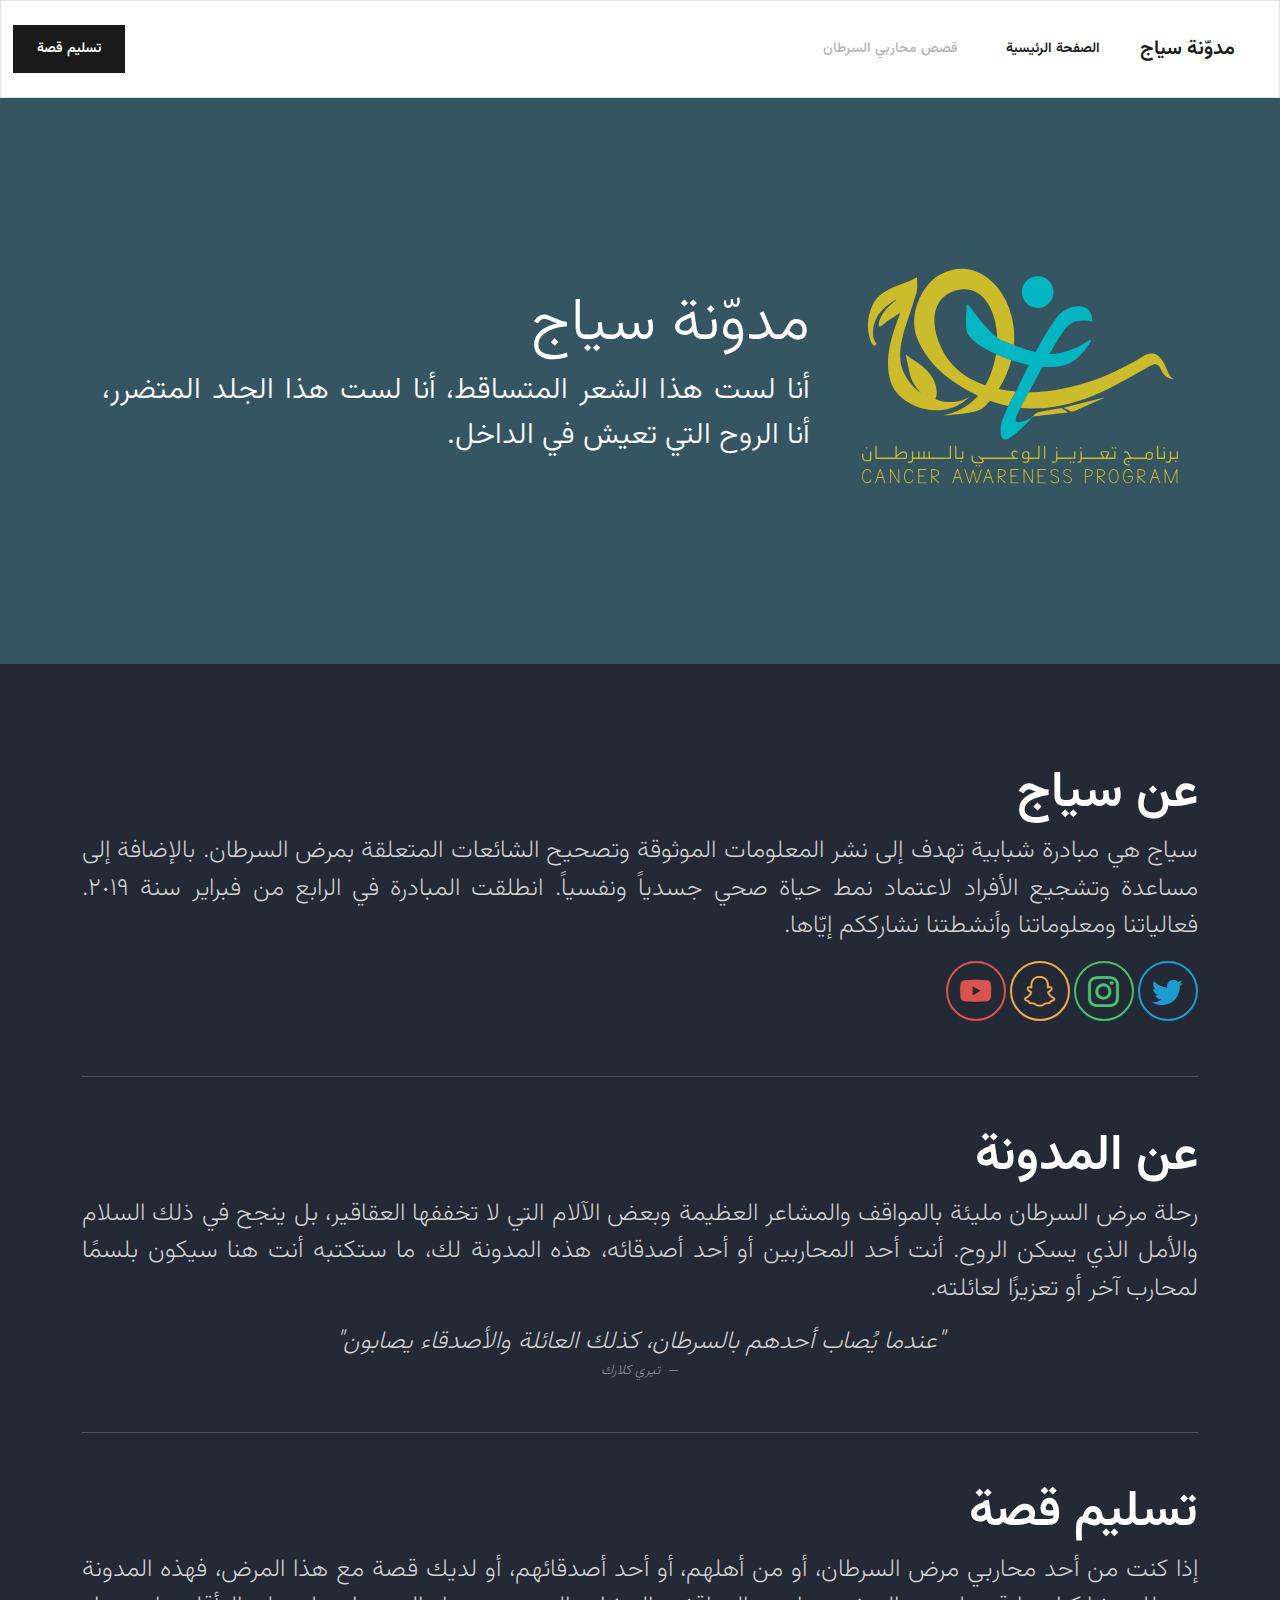
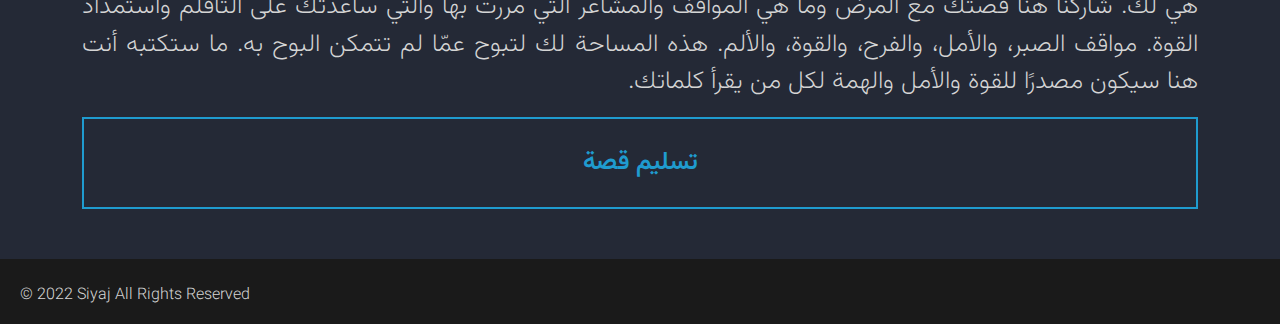
<file: blog/index.html>
<!DOCTYPE html>
<html lang="ar">
  <head>
    <meta charset="UTF-8">
    <meta http-equiv="X-UA-Compatible" content="IE=edge">
    <meta name="viewport" content="width=device-width, initial-scale=1">
    <meta name="description" content="شاركنا تجارب محاربي السرطان على مدوّنة سياج">
    <meta name="keywords" content="سياج, سرطان, مدونة, تكاتف, دعم, قصة, تجربة, تجارب, تعافي, مرضى, قصص, عبرة, مجتمع, صحة ">
    <meta name="author" content="Siyaj CAP">
    <link rel="icon" href="favicon.ico">

    <meta property="og:type" content="website">
    <meta property="og:title" content="مدوّنة سياج">
    <meta property="og:url" content="https://siyaj-cap.com/">
    <meta property="og:description" content="شاركنا تجارب محاربي السرطان على مدوّنة سياج">
    <meta property="og:image" content="https://siyaj-cap.com/blog/logo.jpg">

    <meta name="twitter:card" content="summary_large_image">
    <meta property="twitter:url" content="https://siyaj-cap.com/">
    <meta name="twitter:title" content="مدوّنة سياج">
    <meta name="twitter:description" content="شاركنا تجارب محاربي السرطان على مدوّنة سياج">
    <meta name="twitter:image" content="https://siyaj-cap.com/blog/logo.jpg">

    <title>مدوّنة سياج</title>

    <!-- Bootstrap and CSS -->
    <link href="https://cdn.jsdelivr.net/npm/bootstrap@5.1.0/dist/css/bootstrap.min.css" rel="stylesheet" integrity="sha384-KyZXEAg3QhqLMpG8r+8fhAXLRk2vvoC2f3B09zVXn8CA5QIVfZOJ3BCsw2P0p/We" crossorigin="anonymous">
    <link href="bootstrap.min.css" rel="stylesheet">
    <link href="style.css" rel="stylesheet">
    <link rel="stylesheet" href="https://cdn.jsdelivr.net/npm/bootstrap-icons@1.8.3/font/bootstrap-icons.css">
    <link rel="stylesheet" href="https://fonts.googleapis.com/css?family=Vazirmatn">

    <!-- JavaScripts -->
    <script src="https://code.jquery.com/jquery-3.6.0.min.js" integrity="sha256-/xUj+3OJU5yExlq6GSYGSHk7tPXikynS7ogEvDej/m4=" crossorigin="anonymous"></script>
    <script src="https://cdn.jsdelivr.net/npm/bootstrap@5.1.0/dist/js/bootstrap.bundle.min.js" integrity="sha384-U1DAWAznBHeqEIlVSCgzq+c9gqGAJn5c/t99JyeKa9xxaYpSvHU5awsuZVVFIhvj" crossorigin="anonymous"></script>
  </head>

  <body id="body-index">
    <!-- Navbar -->
    <nav class="navbar navbar-expand-lg navbar-light bg-light">
      <div class="container-fluid">
        <div class="navbar-collapse collapse w-100 order-1 order-md-0 dual-collapse2">
          <ul class="navbar-nav me-auto">
            <a class="btn btn-primary btn-md navbar-submit" href="https://forms.gle/vREpVjg4ch9VShVc8">تسليم قصة</a>
          </ul>
        </div>
        <div class="navbar-collapse collapse w-100 order-3 dual-collapse2" id="navbar">
          <ul class="navbar-nav ms-auto">
            <li class="nav-item navbar-expanded-hide">
              <a class="nav-link" href="stories.html">قصص محاربي السرطان</a>
            </li>
            <li class="nav-item navbar-expanded-hide">
              <a class="nav-link active" href="index.html">الصفحة الرئيسية</a>
            </li>
            <li class="nav-item navbar-collapsed-hide">
              <a class="nav-link active" href="index.html">الصفحة الرئيسية</a>
            </li>
            <li class="nav-item navbar-collapsed-hide">
              <a class="nav-link" href="stories.html">قصص محاربي السرطان</a>
            </li>
            <form class="navbar-collapsed-hide">
              <a class="btn btn-primary btn-md navbar-submit" href="https://forms.gle/vREpVjg4ch9VShVc8">تسليم قصة</a>
            </form>
          </ul>
          <a class="navbar-brand ms-auto navbar-expanded-hide" href="index.html">مدوّنة سياج</a>
        </div>
        <button class="navbar-toggler" type="button" data-bs-toggle="collapse" data-bs-target="#navbar" aria-controls="navbar" aria-expanded="false" aria-label="Toggle navigation">
          <span class="navbar-toggler-icon"></span>
        </button>
        <a class="navbar-brand ms-auto navbar-collapsed-hide" href="index.html">مدوّنة سياج</a>
      </div>
    </nav>

    <!-- Content -->
    <div class="jumbotron jumbotron-index">
      <div class="container">
        <div class="row">
          <div class="col-md-8 jumbotron-container">
            <div class="jumbotron-text">
              <h1 class="display-4">مدوّنة سياج</h1>
              <p class="lead">أنا لست هذا الشعر المتساقط، أنا لست هذا الجلد المتضرر، أنا الروح التي تعيش في الداخل.</p>
            </div>
          </div>
          <div class="col-md-4">
            <img src="logo.svg" id="jumbotron-logo" class="rounded mx-auto d-block">
          </div>
        </div>
      </div>
    </div>

    <div class="container">
      <div class="block">
        <h1>عن سياج</h1>
        <p>سياج هي مبادرة شبابية تهدف إلى نشر المعلومات الموثوقة وتصحيح الشائعات المتعلقة بمرض السرطان. بالإضافة إلى مساعدة وتشجيع الأفراد لاعتماد نمط حياة صحي جسدياً ونفسياً. انطلقت المبادرة في الرابع من فبراير سنة ٢٠١٩. فعالياتنا ومعلوماتنا وأنشطتنا نشارككم إيّاها.</p>
        <a href="https://twitter.com/siyaj_cap" class="btn-social"><button type="button" class="btn btn-outline-info"><i class="bi bi-twitter"></i></button></a>
        <a href="https://www.instagram.com/siyaj_cap/" class="btn-social"><button type="button" class="btn btn-outline-success"><i class="bi bi-instagram"></i></button></a>
        <a href="https://www.snapchat.com/add/siyaj.cap?sender_web_id=3f8fa82f-8e13-45b6-8800-84bbc853abe0&device_type=desktop&is_copy_url=true" class="btn-social"><button type="button" class="btn btn-outline-warning"><i class="bi bi-snapchat"></i></button></a>
        <a href="https://www.youtube.com/channel/UCxBTL80KY5IPIrniXDJ1oNA" class="btn-social"><button type="button" class="btn btn-outline-danger"><i class="bi bi-youtube"></i></button></a>
      </div>
      <hr class="mt-2 mb-3">
      <div class="block">
        <h1>عن المدونة</h1>
        <p>رحلة مرض السرطان مليئة بالمواقف والمشاعر العظيمة وبعض الآلام التي لا تخففها العقاقير، بل ينجح في ذلك السلام والأمل الذي يسكن الروح. أنت أحد المحاربين أو أحد أصدقائه، هذه المدونة لك، ما ستكتبه أنت هنا سيكون بلسمًا لمحارب آخر أو تعزيزًا لعائلته.</p>
        <figure class="text-center">
          <blockquote class="blockquote">
            <p class="mb-0">"عندما يُصاب أحدهم بالسرطان، كذلك العائلة والأصدقاء يصابون"</p>
          </blockquote>
          <figcaption class="blockquote-footer">
            <cite title="Source Title">تيري كلارك</cite>
          </figcaption>
        </figure>
      </div>
      <hr class="mt-2 mb-3">
      <div class="block">
        <h1>تسليم قصة</h1>
        <p>إذا كنت من أحد محاربي مرض السرطان، أو من أهلهم، أو أحد أصدقائهم، أو لديك قصة مع هذا المرض، فهذه المدونة هي لك. شاركنا هنا قصتك مع المرض وما هي المواقف والمشاعر التي مررت بها والتي ساعدتك على التأقلم واستمداد القوة. مواقف الصبر، والأمل، والفرح، والقوة، والألم. هذه المساحة لك لتبوح عمّا لم تتمكن البوح به. ما ستكتبه أنت هنا سيكون مصدرًا للقوة والأمل والهمة لكل من يقرأ كلماتك.</p>
        <a class="btn btn-outline-info btn-lg btn-big" href="https://forms.gle/vREpVjg4ch9VShVc8">تسليم قصة</a>
      </div>
    </div>

    <footer class="text-center text-lg-start">
      <div class="p-4">© 2022 Siyaj All Rights Reserved</div>
    </footer>
  </body>
</html>
</file>
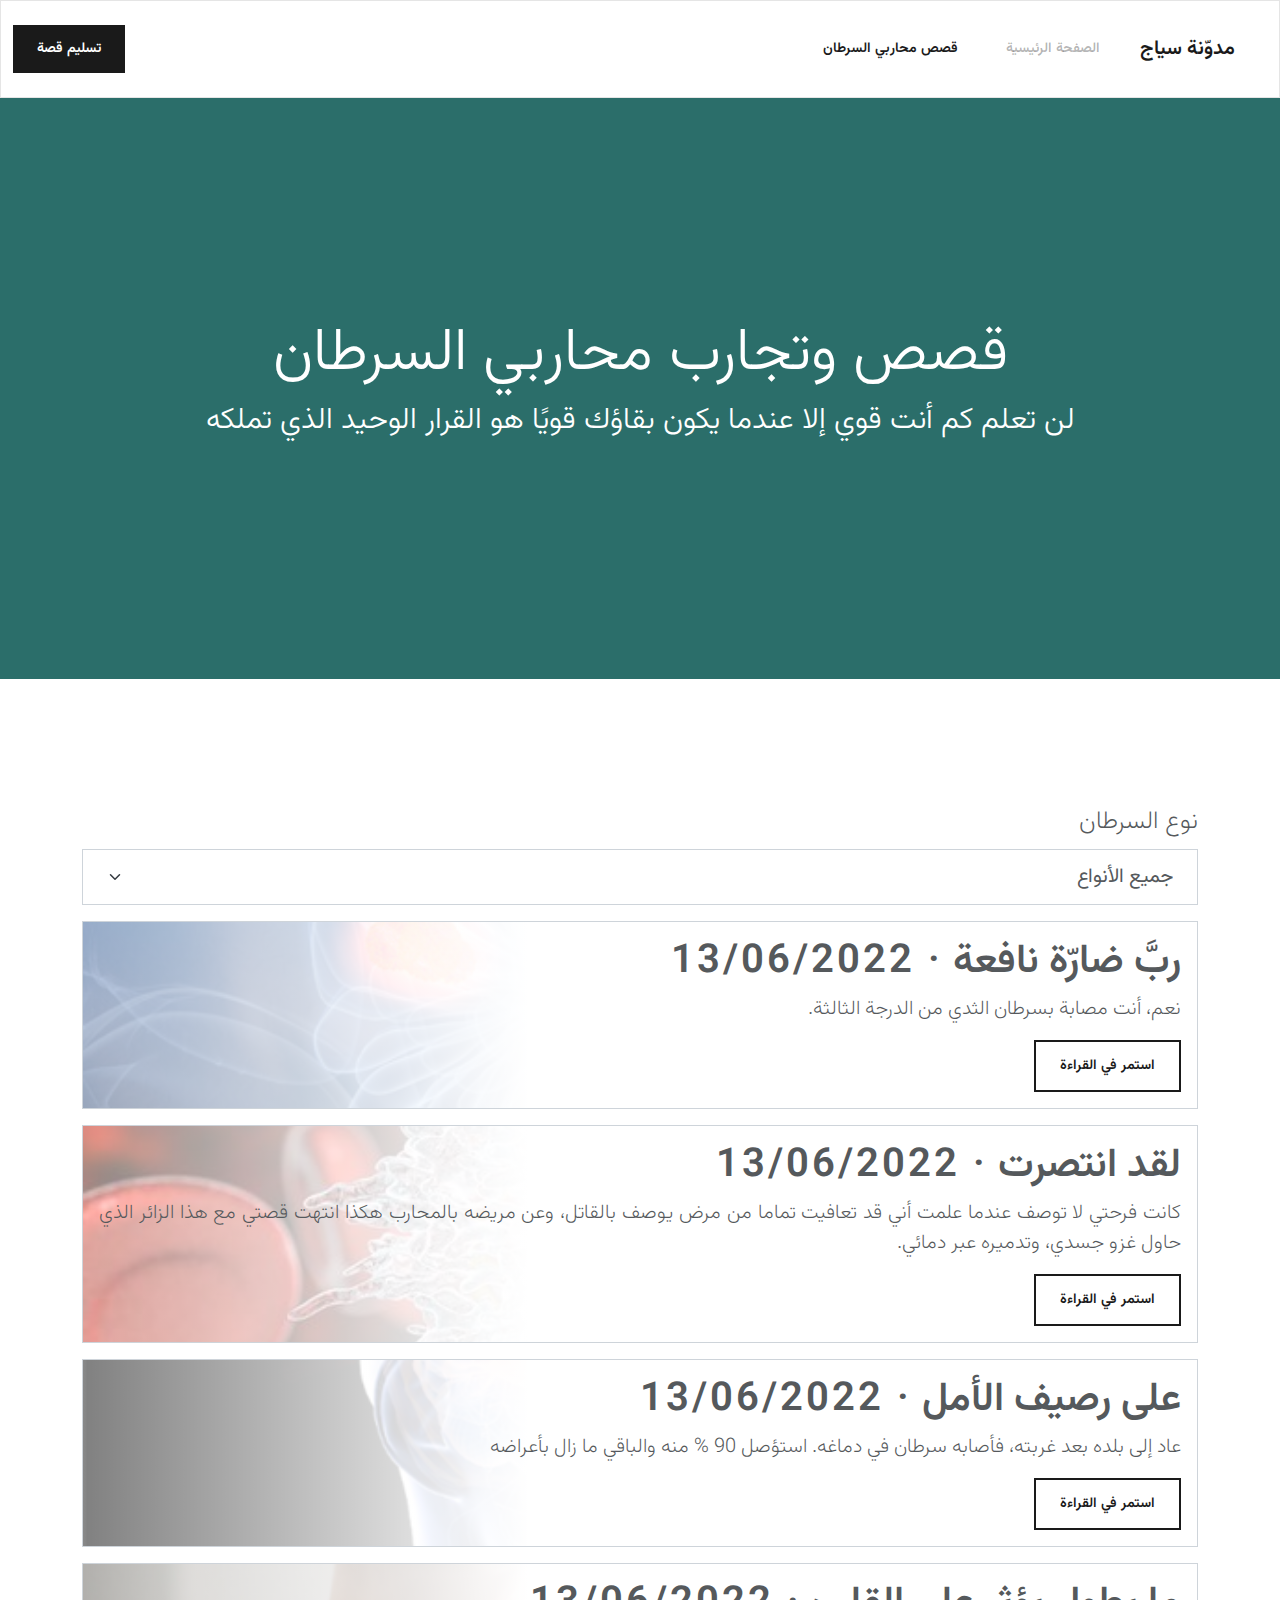
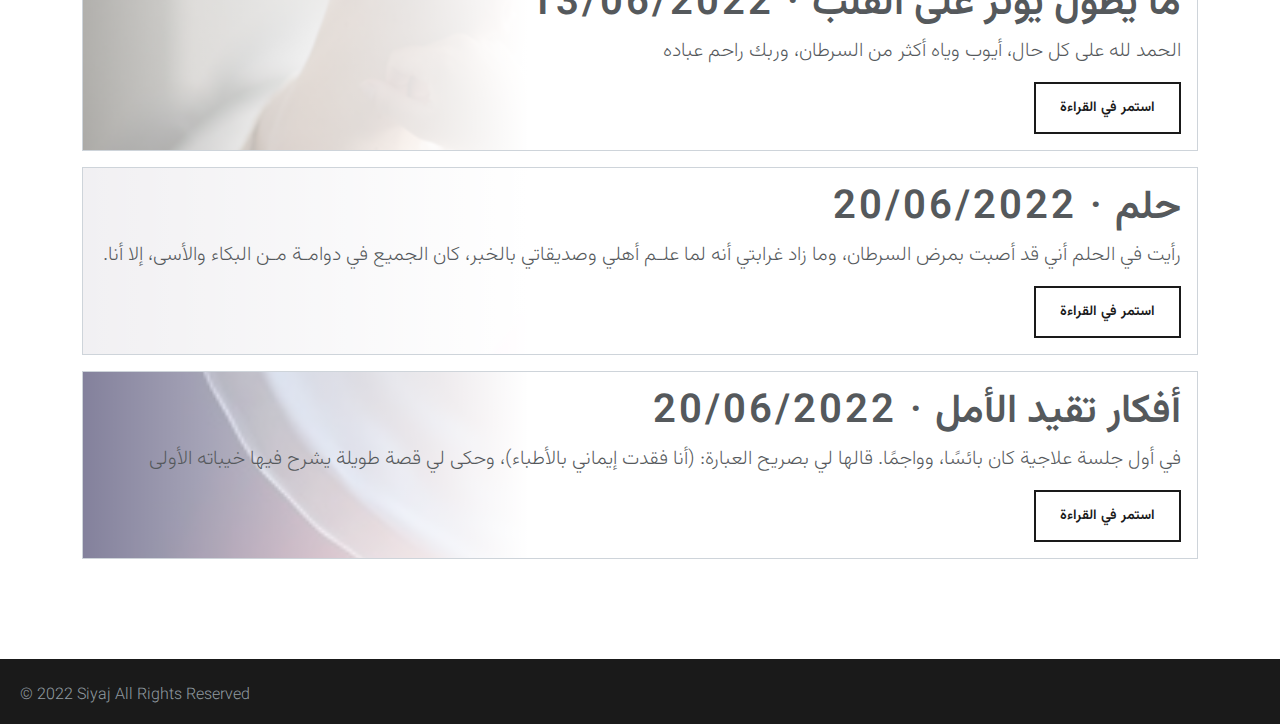
<file: blog/stories.html>
<!DOCTYPE html>
<html lang="ar">
  <head>
    <meta charset="UTF-8">
    <meta http-equiv="X-UA-Compatible" content="IE=edge">
    <meta name="viewport" content="width=device-width, initial-scale=1">
    <meta name="description" content="شاركنا تجارب محاربي السرطان على مدوّنة سياج">
    <meta name="keywords" content="سياج, سرطان, مدونة, تكاتف, دعم, قصة, تجربة, تجارب, تعافي, مرضى, قصص, عبرة, مجتمع, صحة ">
    <meta name="author" content="Siyaj CAP">
    <link rel="icon" href="favicon.ico">

    <meta property="og:type" content="website">
    <meta property="og:title" content="مدوّنة سياج">
    <meta property="og:url" content="https://siyaj-cap.com/">
    <meta property="og:description" content="شاركنا تجارب محاربي السرطان على مدوّنة سياج">
    <meta property="og:image" content="https://siyaj-cap.com/blog/logo.jpg">

    <meta name="twitter:card" content="summary_large_image">
    <meta property="twitter:url" content="https://siyaj-cap.com/">
    <meta name="twitter:title" content="مدوّنة سياج">
    <meta name="twitter:description" content="شاركنا تجارب محاربي السرطان على مدوّنة سياج">
    <meta name="twitter:image" content="https://siyaj-cap.com/blog/logo.jpg">

    <title>مدوّنة سياج</title>

    <!-- Bootstrap and CSS -->
    <link href="https://cdn.jsdelivr.net/npm/bootstrap@5.1.0/dist/css/bootstrap.min.css" rel="stylesheet" integrity="sha384-KyZXEAg3QhqLMpG8r+8fhAXLRk2vvoC2f3B09zVXn8CA5QIVfZOJ3BCsw2P0p/We" crossorigin="anonymous">
    <link href="bootstrap.min.css" rel="stylesheet">
    <link href="style.css" rel="stylesheet">
    <link rel="stylesheet" href="https://cdn.jsdelivr.net/npm/bootstrap-icons@1.8.3/font/bootstrap-icons.css">
    <link rel="stylesheet" href="https://fonts.googleapis.com/css?family=Vazirmatn">

    <!-- JavaScripts -->
    <script src="https://code.jquery.com/jquery-3.6.0.min.js" integrity="sha256-/xUj+3OJU5yExlq6GSYGSHk7tPXikynS7ogEvDej/m4=" crossorigin="anonymous"></script>
    <script src="https://cdn.jsdelivr.net/npm/bootstrap@5.1.0/dist/js/bootstrap.bundle.min.js" integrity="sha384-U1DAWAznBHeqEIlVSCgzq+c9gqGAJn5c/t99JyeKa9xxaYpSvHU5awsuZVVFIhvj" crossorigin="anonymous"></script>
  </head>

  <body>
    <!-- Navbar -->
    <nav class="navbar navbar-expand-lg navbar-light bg-light">
      <div class="container-fluid">
        <div class="navbar-collapse collapse w-100 order-1 order-md-0 dual-collapse2">
          <ul class="navbar-nav me-auto">
            <a class="btn btn-primary btn-md navbar-submit" href="https://forms.gle/vREpVjg4ch9VShVc8">تسليم قصة</a>
          </ul>
        </div>
        <div class="navbar-collapse collapse w-100 order-3 dual-collapse2" id="navbar">
          <ul class="navbar-nav ms-auto">
            <li class="nav-item navbar-expanded-hide">
              <a class="nav-link active" href="stories.html">قصص محاربي السرطان</a>
            </li>
            <li class="nav-item navbar-expanded-hide">
              <a class="nav-link" href="index.html">الصفحة الرئيسية</a>
            </li>
            <li class="nav-item navbar-collapsed-hide">
              <a class="nav-link" href="index.html">الصفحة الرئيسية</a>
            </li>
            <li class="nav-item navbar-collapsed-hide">
              <a class="nav-link active" href="stories.html">قصص محاربي السرطان</a>
            </li>
            <form class="navbar-collapsed-hide">
              <a class="btn btn-primary btn-md navbar-submit" href="https://forms.gle/vREpVjg4ch9VShVc8">تسليم قصة</a>
            </form>
          </ul>
          <a class="navbar-brand ms-auto navbar-expanded-hide" href="index.html">مدوّنة سياج</a>
        </div>
        <button class="navbar-toggler" type="button" data-bs-toggle="collapse" data-bs-target="#navbar" aria-controls="navbar" aria-expanded="false" aria-label="Toggle navigation">
          <span class="navbar-toggler-icon"></span>
        </button>
        <a class="navbar-brand ms-auto navbar-collapsed-hide" href="index.html">مدوّنة سياج</a>
      </div>
    </nav>

    <!-- Content -->
    <div class="jumbotron jumbotron-stories">
      <div class="container">
        <div class="jumbotron-text">
          <h1 class="display-4">قصص وتجارب محاربي السرطان </h1>
          <p class="lead">لن تعلم كم أنت قوي إلا عندما يكون بقاؤك قويًا هو القرار الوحيد الذي تملكه</p>
        </div>
      </div>
    </div>

    <div class="container" id="stories-browser">
      <div class="form-group" id="selector-cancer">
        <label for="selector-cancer-type" class="form-label mt-4">نوع السرطان</label>
        <select class="form-select" id="selector-cancer-type">
          <option value="all">جميع الأنواع</option>
          <option value="prostate">سرطان البروستات</option>
          <option value="breast">سرطان الثدي</option>
          <option value="melanoma">سرطان الجلد الميلانيني</option>
          <option value="testis">سرطان الخصية</option>
          <option value="blood">سرطان الدم</option>
          <option value="cns">سرطان الدماغ والجهاز العصبي المركزي </option>
          <option value="head">سرطان الرأس والرقبة</option>
          <option value="lung">سرطان الرئة</option>
          <option value="thyroid">سرطان الغدة الدرقية</option>
          <option value="colorectal">سرطان القولون والمستقيم (الأمعاء)</option>
          <option value="liver">سرطان الكبد</option>
          <option value="kidney">سرطان الكلى</option>
          <option value="sarcoma">السرطان اللحمي</option>
          <option value="bladder">سرطان المثانة</option>
          <option value="stomach">سرطان المعدة </option>
          <option value="uterus">سرطان عنق الرحم</option>
          <option value="others">اخرى</option>
        </select>
      </div>
    </div>

    <footer class="text-center text-lg-start text-muted">
      <div class="p-4">© 2022 Siyaj All Rights Reserved</div>
    </footer>

    <!-- JavaScripts -->
    <script src="stories.js"></script>
    <script src="script.js"></script>
  </body>
</html>
</file>
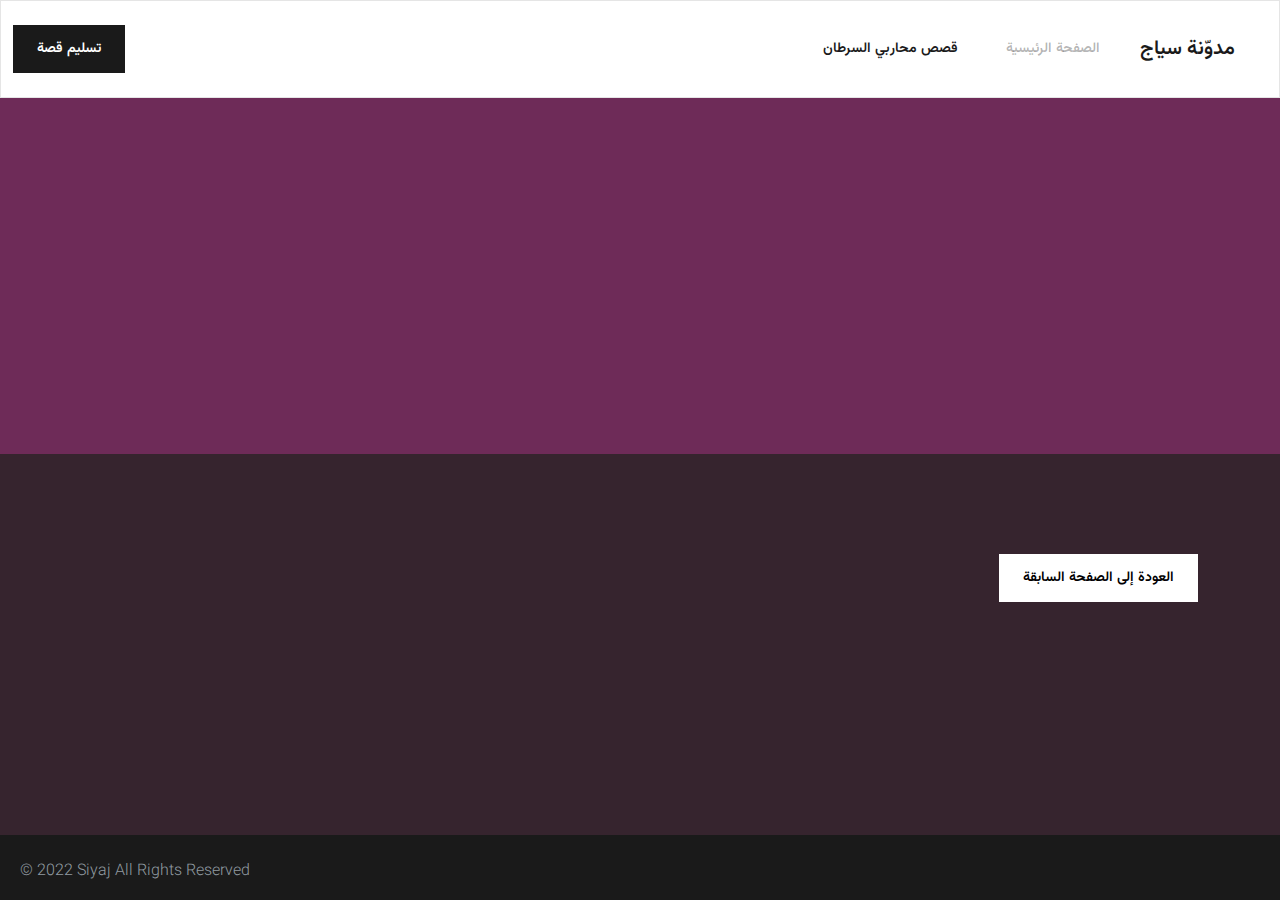
<file: blog/story.html>
<!DOCTYPE html>
<html lang="ar">
  <head>
    <meta charset="UTF-8">
    <meta http-equiv="X-UA-Compatible" content="IE=edge">
    <meta name="viewport" content="width=device-width, initial-scale=1">
    <meta name="description" content="شاركنا تجارب محاربي السرطان على مدوّنة سياج">
    <meta name="keywords" content="سياج, سرطان, مدونة, تكاتف, دعم, قصة, تجربة, تجارب, تعافي, مرضى, قصص, عبرة, مجتمع, صحة ">
    <meta name="author" content="Siyaj CAP">
    <link rel="icon" href="favicon.ico">

    <meta property="og:type" content="website">
    <meta property="og:title" content="مدوّنة سياج">
    <meta property="og:url" content="https://siyaj-cap.com/">
    <meta property="og:description" content="شاركنا تجارب محاربي السرطان على مدوّنة سياج">
    <meta property="og:image" content="https://siyaj-cap.com/blog/logo.jpg">

    <meta name="twitter:card" content="summary_large_image">
    <meta property="twitter:url" content="https://siyaj-cap.com/">
    <meta name="twitter:title" content="مدوّنة سياج">
    <meta name="twitter:description" content="شاركنا تجارب محاربي السرطان على مدوّنة سياج">
    <meta name="twitter:image" content="https://siyaj-cap.com/blog/logo.jpg">

    <title>مدوّنة سياج</title>

    <!-- Bootstrap and CSS -->
    <link href="https://cdn.jsdelivr.net/npm/bootstrap@5.1.0/dist/css/bootstrap.min.css" rel="stylesheet" integrity="sha384-KyZXEAg3QhqLMpG8r+8fhAXLRk2vvoC2f3B09zVXn8CA5QIVfZOJ3BCsw2P0p/We" crossorigin="anonymous">
    <link href="bootstrap.min.css" rel="stylesheet">
    <link href="style.css" rel="stylesheet">
    <link rel="stylesheet" href="https://cdn.jsdelivr.net/npm/bootstrap-icons@1.8.3/font/bootstrap-icons.css">
    <link rel="stylesheet" href="https://fonts.googleapis.com/css?family=Vazirmatn">

    <!-- JavaScripts -->
    <script src="https://code.jquery.com/jquery-3.6.0.min.js" integrity="sha256-/xUj+3OJU5yExlq6GSYGSHk7tPXikynS7ogEvDej/m4=" crossorigin="anonymous"></script>
    <script src="https://cdn.jsdelivr.net/npm/bootstrap@5.1.0/dist/js/bootstrap.bundle.min.js" integrity="sha384-U1DAWAznBHeqEIlVSCgzq+c9gqGAJn5c/t99JyeKa9xxaYpSvHU5awsuZVVFIhvj" crossorigin="anonymous"></script>
  </head>

  <body id="body-story">
    <!-- Navbar -->
    <nav class="navbar navbar-expand-lg navbar-light bg-light">
      <div class="container-fluid">
        <div class="navbar-collapse collapse w-100 order-1 order-md-0 dual-collapse2">
          <ul class="navbar-nav me-auto">
            <a class="btn btn-primary btn-md navbar-submit" href="https://forms.gle/vREpVjg4ch9VShVc8">تسليم قصة</a>
          </ul>
        </div>
        <div class="navbar-collapse collapse w-100 order-3 dual-collapse2" id="navbar">
          <ul class="navbar-nav ms-auto">
            <li class="nav-item navbar-expanded-hide">
              <a class="nav-link active" href="stories.html">قصص محاربي السرطان</a>
            </li>
            <li class="nav-item navbar-expanded-hide">
              <a class="nav-link" href="index.html">الصفحة الرئيسية</a>
            </li>
            <li class="nav-item navbar-collapsed-hide">
              <a class="nav-link" href="index.html">الصفحة الرئيسية</a>
            </li>
            <li class="nav-item navbar-collapsed-hide">
              <a class="nav-link active" href="stories.html">قصص محاربي السرطان</a>
            </li>
            <form class="navbar-collapsed-hide">
              <a class="btn btn-primary btn-md navbar-submit" href="https://forms.gle/vREpVjg4ch9VShVc8">تسليم قصة</a>
            </form>
          </ul>
          <a class="navbar-brand ms-auto navbar-expanded-hide" href="index.html">مدوّنة سياج</a>
        </div>
        <button class="navbar-toggler" type="button" data-bs-toggle="collapse" data-bs-target="#navbar" aria-controls="navbar" aria-expanded="false" aria-label="Toggle navigation">
          <span class="navbar-toggler-icon"></span>
        </button>
        <a class="navbar-brand ms-auto navbar-collapsed-hide" href="index.html">مدوّنة سياج</a>
      </div>
    </nav>

    <!-- Content -->
    <div class="jumbotron jumbotron-story" id="jumbotron-story">
      <div class="container">
        <div class="jumbotron-text block">
          <h1 id="cancer-title"></h1>
          <p id="cancer-abstract"></p>
        </div>
      </div>
    </div>

    <div class="container">
      <div class="block" id="cancer-full">
        <a href="stories.html"><button type="button" class="btn btn-secondary">العودة إلى الصفحة السابقة</button></a>
      </div>
    </div>

    <footer class="text-center text-lg-start text-muted">
      <div class="p-4">© 2022 Siyaj All Rights Reserved</div>
    </footer>

    <!-- JavaScripts -->
    <script src="stories.js"></script>
    <script src="script.js"></script>
  </body>
</html>
</file>
<file: blog/style.css>
@media (min-width: 992px) {
  .jumbotron-index .jumbotron-container {
		position: relative;
	}
	
	.jumbotron-index .jumbotron-text {
		position: absolute;
		top: 50%;
		transform: translateY(-50%);
	}

	.navbar-brand {
		margin: 0 2rem !important;
	}

	.navbar-collapsed-hide {
  	display: none;
  }
}


@media (max-width: 991px) {
	.navbar-brand {
		margin-right: 0 !important;
	}

	.navbar-expanded-hide {
  	display: none;
  }
}


body {
	font-family: "Vazirmatn", sans-serif;
	letter-spacing: normal;
  margin: 0;
  min-height: 100vh;
  position: relative;
}

body::after {
  content: "";
  display: block;
  height: 65px;
}


button {
	font-weight: normal;
}


footer {
	background-color: #1a1a1a;
	bottom: 0;
	height: 65px;
	position: absolute;
	width: 100%;
}


footer .p-4 {
	padding: 25px 20px 15px 20px !important;
}


h1 {
	letter-spacing: normal;
}


#body-index {
	background-color: #242936;
	color: #d5d5d5;
}


#body-index h1 {
	color: #ffffff !important;
}


#body-story {
	background-color: #36242e;
	color: #d5d5d5;
}


#jumbotron-logo {
	margin-bottom: 10px;
	padding: 20px;
	width: 100%;
}


#selector-cancer {
	direction: rtl;
	margin-bottom: 16px;
}


#selector-cancer label {
	font-size: 25px;
}


#selector-cancer-type {
	background-color: #ffffff;
	background-position: left 1.5rem center;
	border: 1px solid #ced4da;
	font-size: 20px;
	padding: 0.75rem 1.5rem 0.75rem 4.5rem;
}


#social-media {
	text-align: right;
}


.block {
	direction: rtl;
	margin: 50px 0;
	text-align: justify;
}


.block h1 {
	font-size: 50px;
}


.block p {
	font-size: 25px;
}


.blockquote {
	font-style: italic;
}


.btn-big {
	font-size: 25px;
	width: 100%;
}


.btn-social button {
	border-radius: 50%;
  display: inline-block;
  font-size: 31px;
  height: 60px;
	margin-bottom: 5px;
	padding: 13px 13px 18px 15px;
	width: 60px;
}


.card {
	direction: rtl;
	text-align: justify;
}


.card:last-child {
	margin-bottom: 100px !important;
}


.card-body {
	background-position: left;
	background-repeat: no-repeat;
	background-size: cover;
}


.card-text {
	font-size: 20px;
}


.card-title {
	font-size: 40px;
}


.jumbotron {
	margin-bottom: 100px;
	padding-top: 100px;
	padding-bottom: 100px;
}


.jumbotron-index {
	background-color: #365562;
}


.jumbotron-stories {
	background-color: #2b6e6a;
	padding: 200px 0;
}


.jumbotron-story {
	background-color: #6e2b58;
	background-position: left;
	background-repeat: no-repeat;
	background-size: cover;
}


.jumbotron-stories .jumbotron-text {
	text-align: center;
}


.jumbotron-text {
	direction: rtl;
	padding: 20px;
	text-align: justify;
}


.jumbotron-text h1 {
	color: #ffffff;
	font-size: 60px;
}


.jumbotron-text p {
	color: #ffffff;
	font-size: 30px;
}


.nav-item {
	text-align: right;
	margin: 0 0 0 2rem;
}


.navbar-submit {
	width: 100%;
}
</file>
